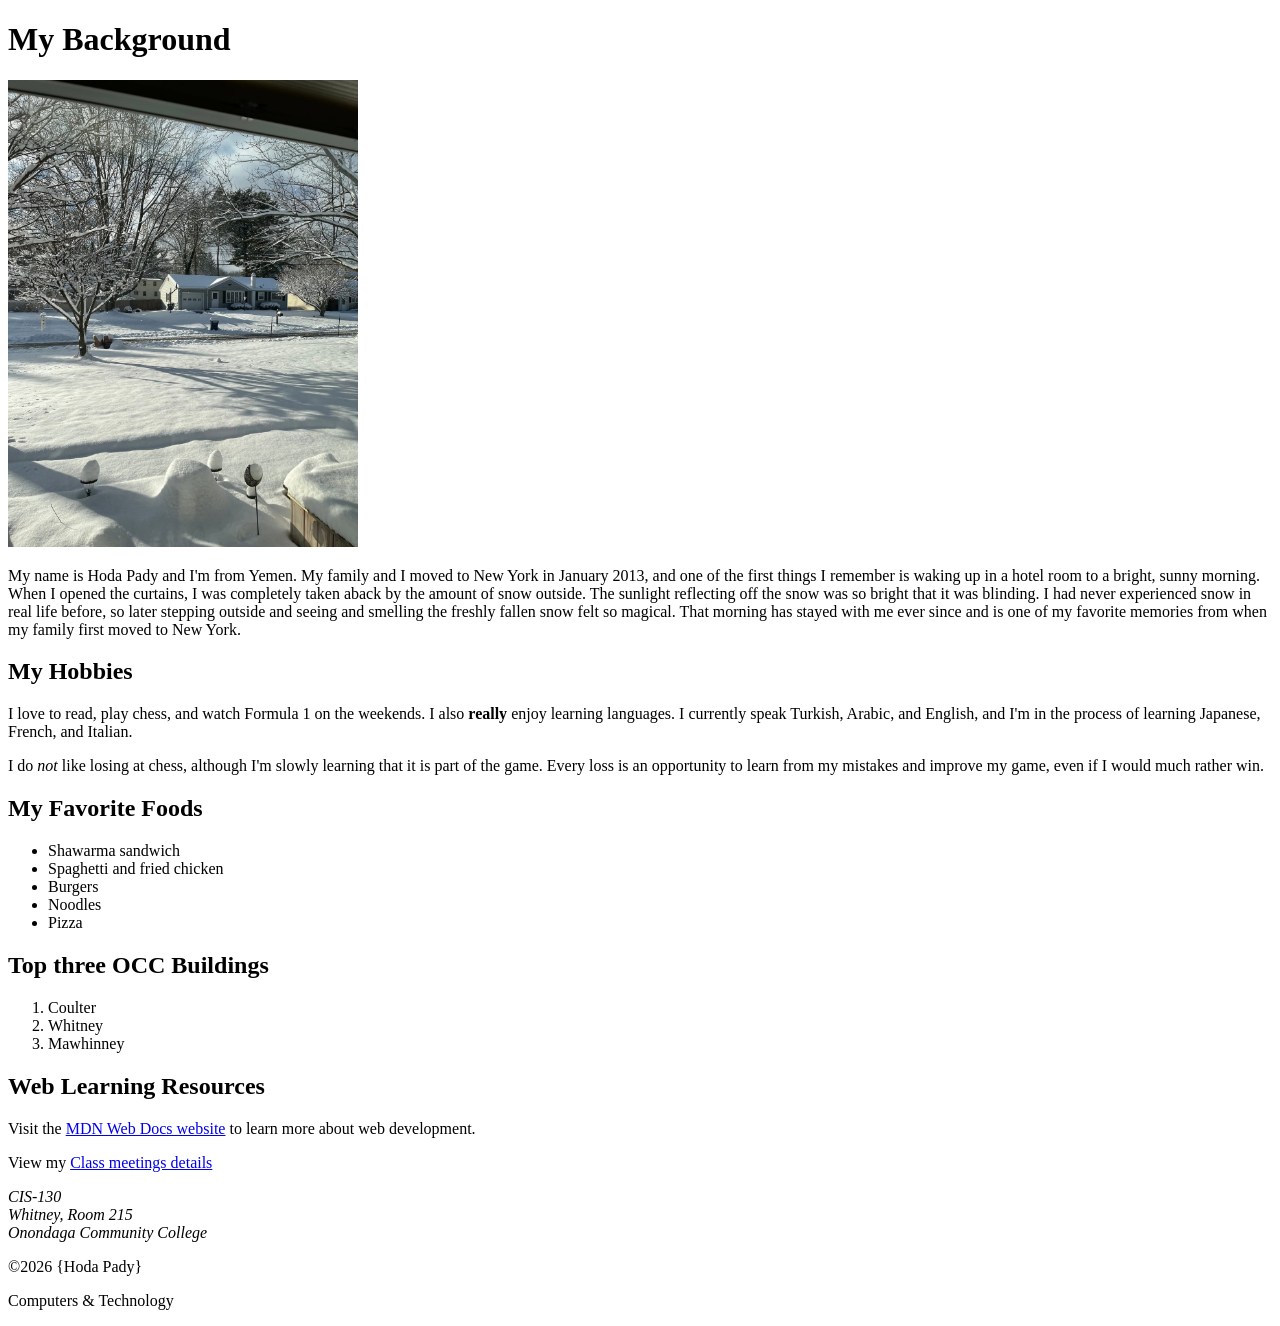
<file: Lab1/index.html>
<!DOCTYPE html>
<html lang="en">
<head>
   <meta charset="utf-8">
   <meta name="viewport" content="width=device-width, initial-scale=1.0">
   <meta name="description"
 content="The first lab for CIS-130">
   <title>lab1</title> 

</head>
<!-- CIS-130 Git Practice -->
<body>
    <header>

        <h1>My Background</h1>
        <img src="Image/sunny_winter.jpg" 
        alt="A sunny winter view in New York" width="350"> 

        <p>My name is Hoda Pady and I'm from Yemen. My family and I moved to New York in January 2013, 
            and one of the first things I remember is waking up in a hotel room to a bright, sunny morning. When I opened 
            the curtains, I was completely taken aback by the amount of snow outside. The sunlight reflecting off the snow 
            was so bright that it was blinding. I had never experienced snow in real life before, so later stepping outside 
            and seeing and smelling the freshly fallen snow felt so magical. That morning has stayed with me ever since and is one of my favorite memories from when my family first moved to New York.
 
        </p>
        

</header>
        <main>
            <section>
                <h2>My Hobbies</h2>
                <p>
                    I love to read, play chess, and watch Formula 1 on the weekends.
                    I also <strong>really</strong> enjoy learning languages. I currently speak Turkish, Arabic, 
                    and English, and I'm in the process of learning Japanese, French, and Italian.
                </p>
                <p>
                     I do <em>not</em> like losing at chess, although I'm slowly learning 
                     that it is part of the game. Every loss is an opportunity to learn from my mistakes and improve 
                     my game, even if I would much rather win.
                </p>
            </section>
            <section>
                <h2>My Favorite Foods</h2>
                <ul>
                    <li>Shawarma sandwich</li>
                    <li>Spaghetti and fried chicken</li>
                    <li>Burgers</li>
                    <li>Noodles</li>
                    <li>Pizza</li>
                </ul>
            </section>
            <section>
                <h2>Top three OCC Buildings</h2>
                <ol>
                    <li>Coulter</li>
                    <li>Whitney</li>
                    <li>Mawhinney</li>
                </ol>
            </section>
            <section>
                <h2>Web Learning Resources</h2>
                <p>
                    Visit the <a href="https://developer.mozilla.org/"> MDN Web Docs website</a>
                    to learn more about web development.
                </p>
            </section>
            <p>
                View my <a href="meetings.html">Class meetings details</a>
            </p>
           

        </main>

        <address>
            CIS-130<br>
            Whitney, Room 215 <br>
            Onondaga Community College
        </address>

        <footer>
            <p>&copy;2026 {Hoda Pady}</p>
            <p>Computers &amp; Technology</p>
        </footer>
</body>
</html>
</file>
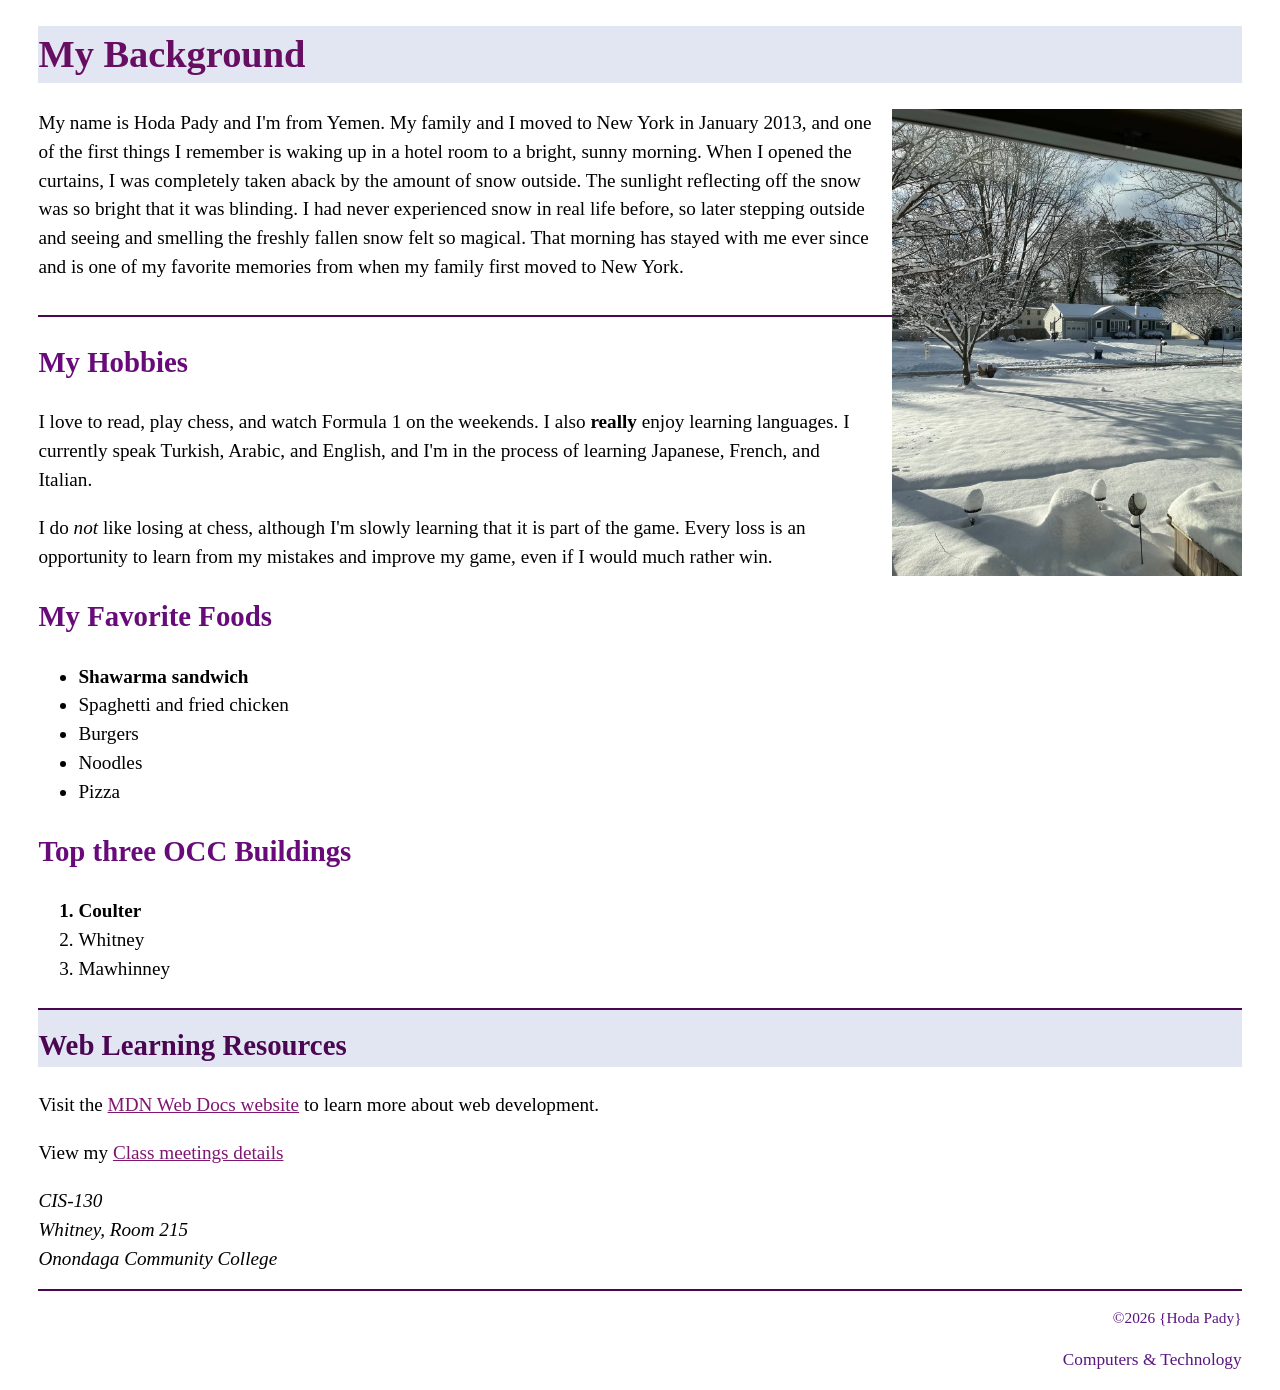
<file: Lab2/index.html>
<!DOCTYPE html>
<html lang="en">
<head>
   <meta charset="utf-8">
   <meta name="viewport" content="width=device-width, initial-scale=1.0">
   <meta name="description"
 content="The first lab for CIS-130">

   <title>Lab2</title>
  <link rel="stylesheet" href="styles/main.css">

</head>

<body>
    <header>

        <h1>My Background</h1>
        <img src="Image/sunny_winter.jpg" 
        alt="A sunny winter view in New York" width="350"> 

        <p>My name is Hoda Pady and I'm from Yemen. My family and I moved to New York in January 2013, 
            and one of the first things I remember is waking up in a hotel room to a bright, sunny morning. When I opened 
            the curtains, I was completely taken aback by the amount of snow outside. The sunlight reflecting off the snow 
            was so bright that it was blinding. I had never experienced snow in real life before, so later stepping outside 
            and seeing and smelling the freshly fallen snow felt so magical. That morning has stayed with me ever since and 
            is one of my favorite memories from when my family first moved to New York.
 
        </p>
        

</header>
        <main>
            <section>
                <h2>My Hobbies</h2>
                <p>
                    I love to read, play chess, and watch Formula 1 on the weekends.
                    I also <strong>really</strong> enjoy learning languages. I currently speak Turkish, Arabic, 
                    and English, and I'm in the process of learning Japanese, French, and Italian.
                </p>
                <p>
                     I do <em>not</em> like losing at chess, although I'm slowly learning 
                     that it is part of the game. Every loss is an opportunity to learn from my mistakes and improve 
                     my game, even if I would much rather win.
                </p>
            </section>
            <section>
                <h2>My Favorite Foods</h2>
                <ul>
                    <li>Shawarma sandwich</li>
                    <li>Spaghetti and fried chicken</li>
                    <li>Burgers</li>
                    <li>Noodles</li>
                    <li>Pizza</li>
                </ul>
            </section>
            <section>
                <h2>Top three OCC Buildings</h2>
                <ol>
                    <li>Coulter</li>
                    <li>Whitney</li>
                    <li>Mawhinney</li>
                </ol>
            </section>
            <section>
                <h2 class="important">Web Learning Resources</h2>
                <p>
                    Visit the <a href="https://developer.mozilla.org/"> MDN Web Docs website</a>
                    to learn more about web development.
                </p>
            </section>
            <p>
                View my <a href="meetings.html">Class meetings details</a>
            </p>
           

        </main>

        <address>
            CIS-130<br>
            Whitney, Room 215 <br>
            Onondaga Community College
        </address>

        <footer>
            <p id="copyright">&copy;2026 {Hoda Pady}</p>
            <p>Computers &amp; Technology</p>
        </footer>
</body>
</html>
</file>
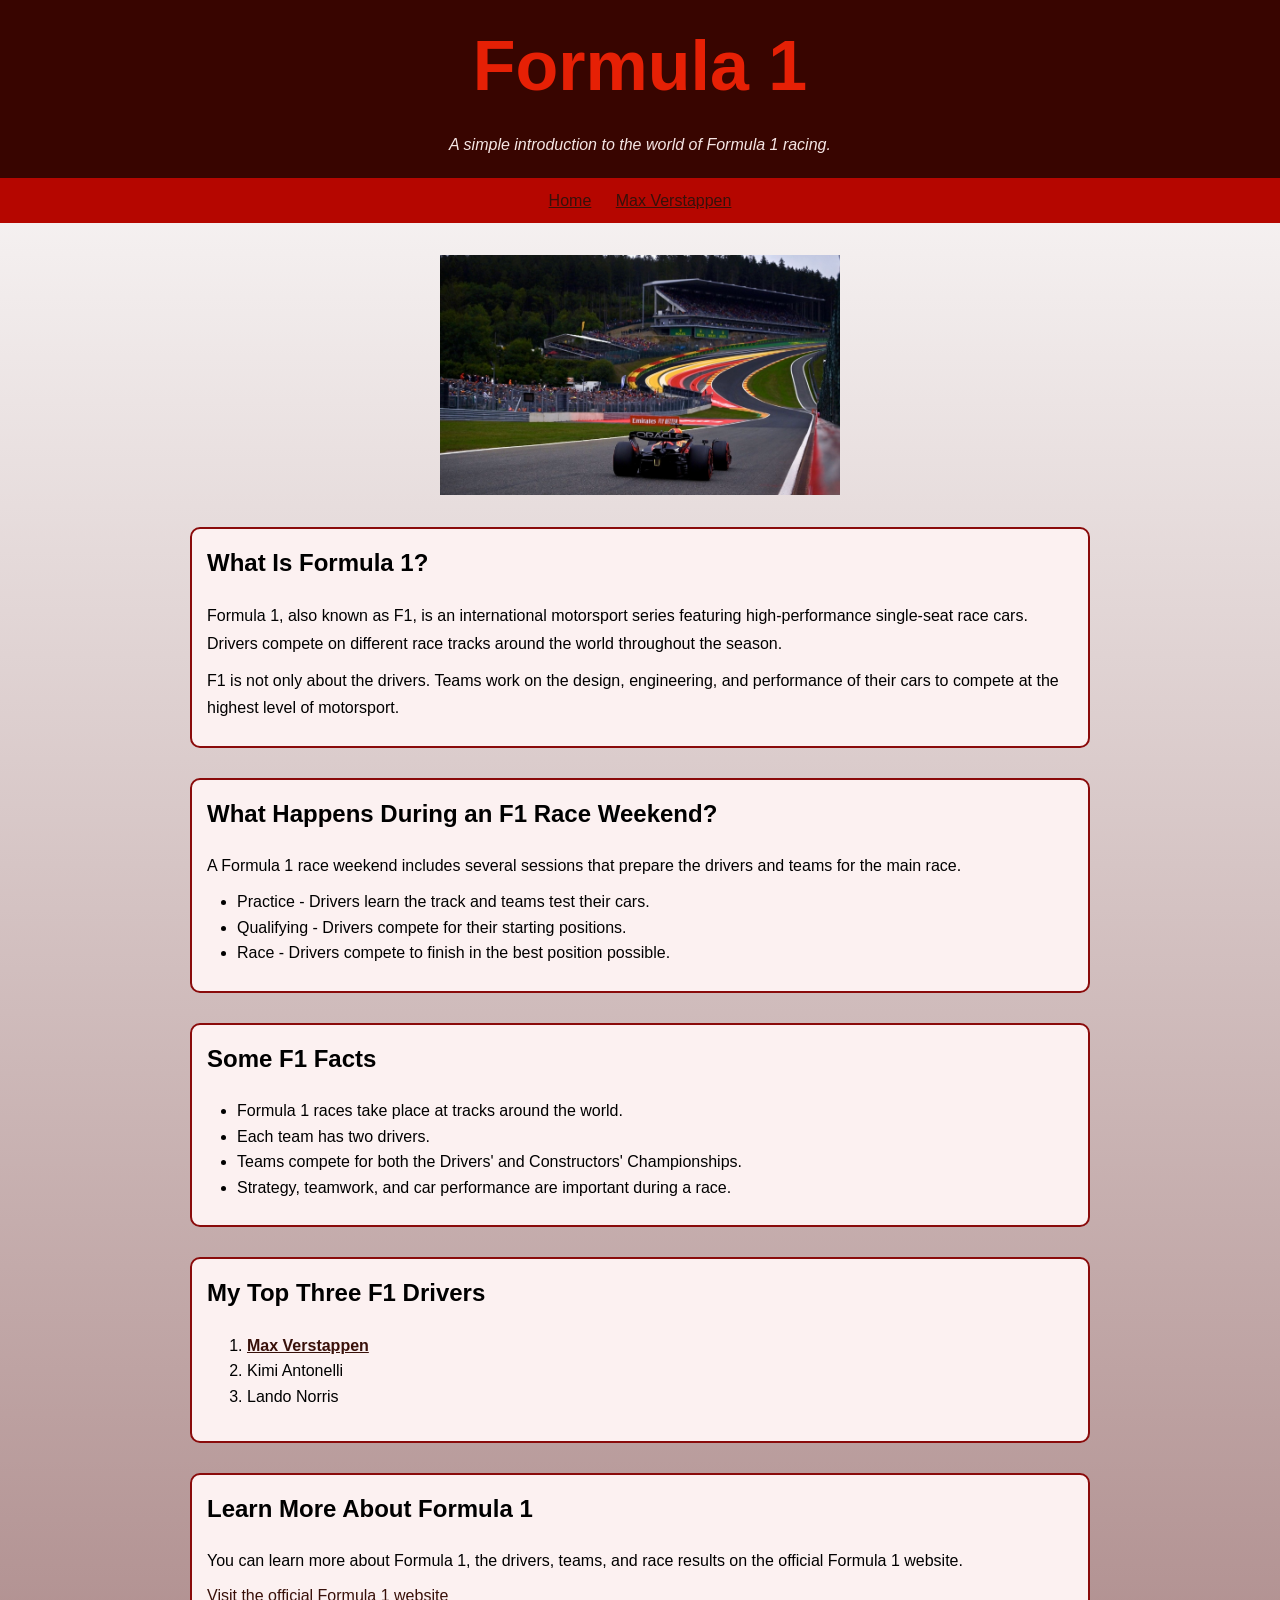
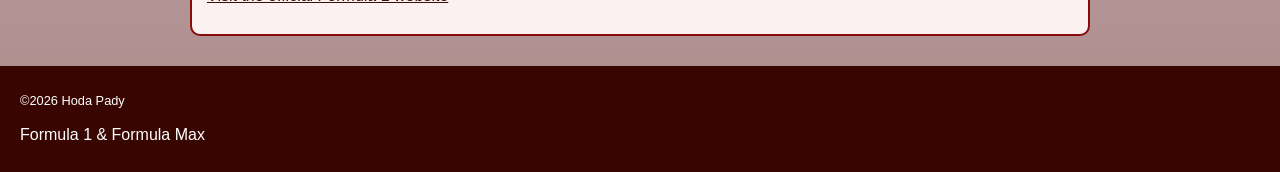
<file: Lab3/index.html>
<!DOCTYPE html>
<html lang="en">
<head>
    <meta charset="UTF-8">
    <meta name="viewport" content="width=device-width, initial-scale=1.0">
    <title>Formula 1</title>
    <link rel="stylesheet" href="styles/main.css">
</head>

<body>

    <header>
        
        <h1>Formula 1</h1>
        <p>A simple introduction to the world of Formula 1 racing.</p>
        
    </header>

    <nav>
        <a href="index.html">Home</a>
        <a href="details.html">Max Verstappen</a>
    </nav>

    <main>
        <img src="images/F1_02.JPG" 
            alt="A shot of Max Verstappen's car during the Silverstone F1 race." >
        
            <section id="introduction">
            <h2>What Is Formula 1?</h2>

            <p>
                Formula 1, also known as F1, is an international motorsport
                series featuring high-performance single-seat race cars.
                Drivers compete on different race tracks around the world
                throughout the season.
            </p>

            <p>
                F1 is not only about the drivers. Teams work on the design,
                engineering, and performance of their cars to compete at
                the highest level of motorsport.
            </p>
        </section>

        <section>
            <h2>What Happens During an F1 Race Weekend?</h2>

            <p>
                A Formula 1 race weekend includes several sessions that
                prepare the drivers and teams for the main race.
            </p>

            <ul>
                <li>Practice - Drivers learn the track and teams test their cars.</li>
                <li>Qualifying - Drivers compete for their starting positions.</li>
                <li>Race - Drivers compete to finish in the best position possible.</li>
            </ul>
        </section>

        <section>
            <h2>Some F1 Facts</h2>

            <ul>
                <li>Formula 1 races take place at tracks around the world.</li>
                <li>Each team has two drivers.</li>
                <li>Teams compete for both the Drivers' and Constructors' Championships.</li>
                <li>Strategy, teamwork, and car performance are important during a race.</li>
            </ul>
        </section>

        <section>
            <h2>My Top Three F1 Drivers</h2>

            <ol>
                <li><strong><a href="details.html">Max Verstappen</a></strong></li>
                <li>Kimi Antonelli</li>
                <li>Lando Norris</li>
            </ol>
    
        </section>

        <section>
            <h2>Learn More About Formula 1</h2>

            <p>
                You can learn more about Formula 1, the drivers, teams,
                and race results on the official Formula 1 website.
            </p>

            <p>
                <a href="https://www.formula1.com/" target="_blank">
                    Visit the official Formula 1 website
                </a>
            </p>
        </section>
    </main>

    <footer>
        <p id="copyright">&copy;2026 Hoda Pady</p>
        <p>Formula 1 &amp; Formula Max</p>
    </footer>

</body>
</html>
</file>
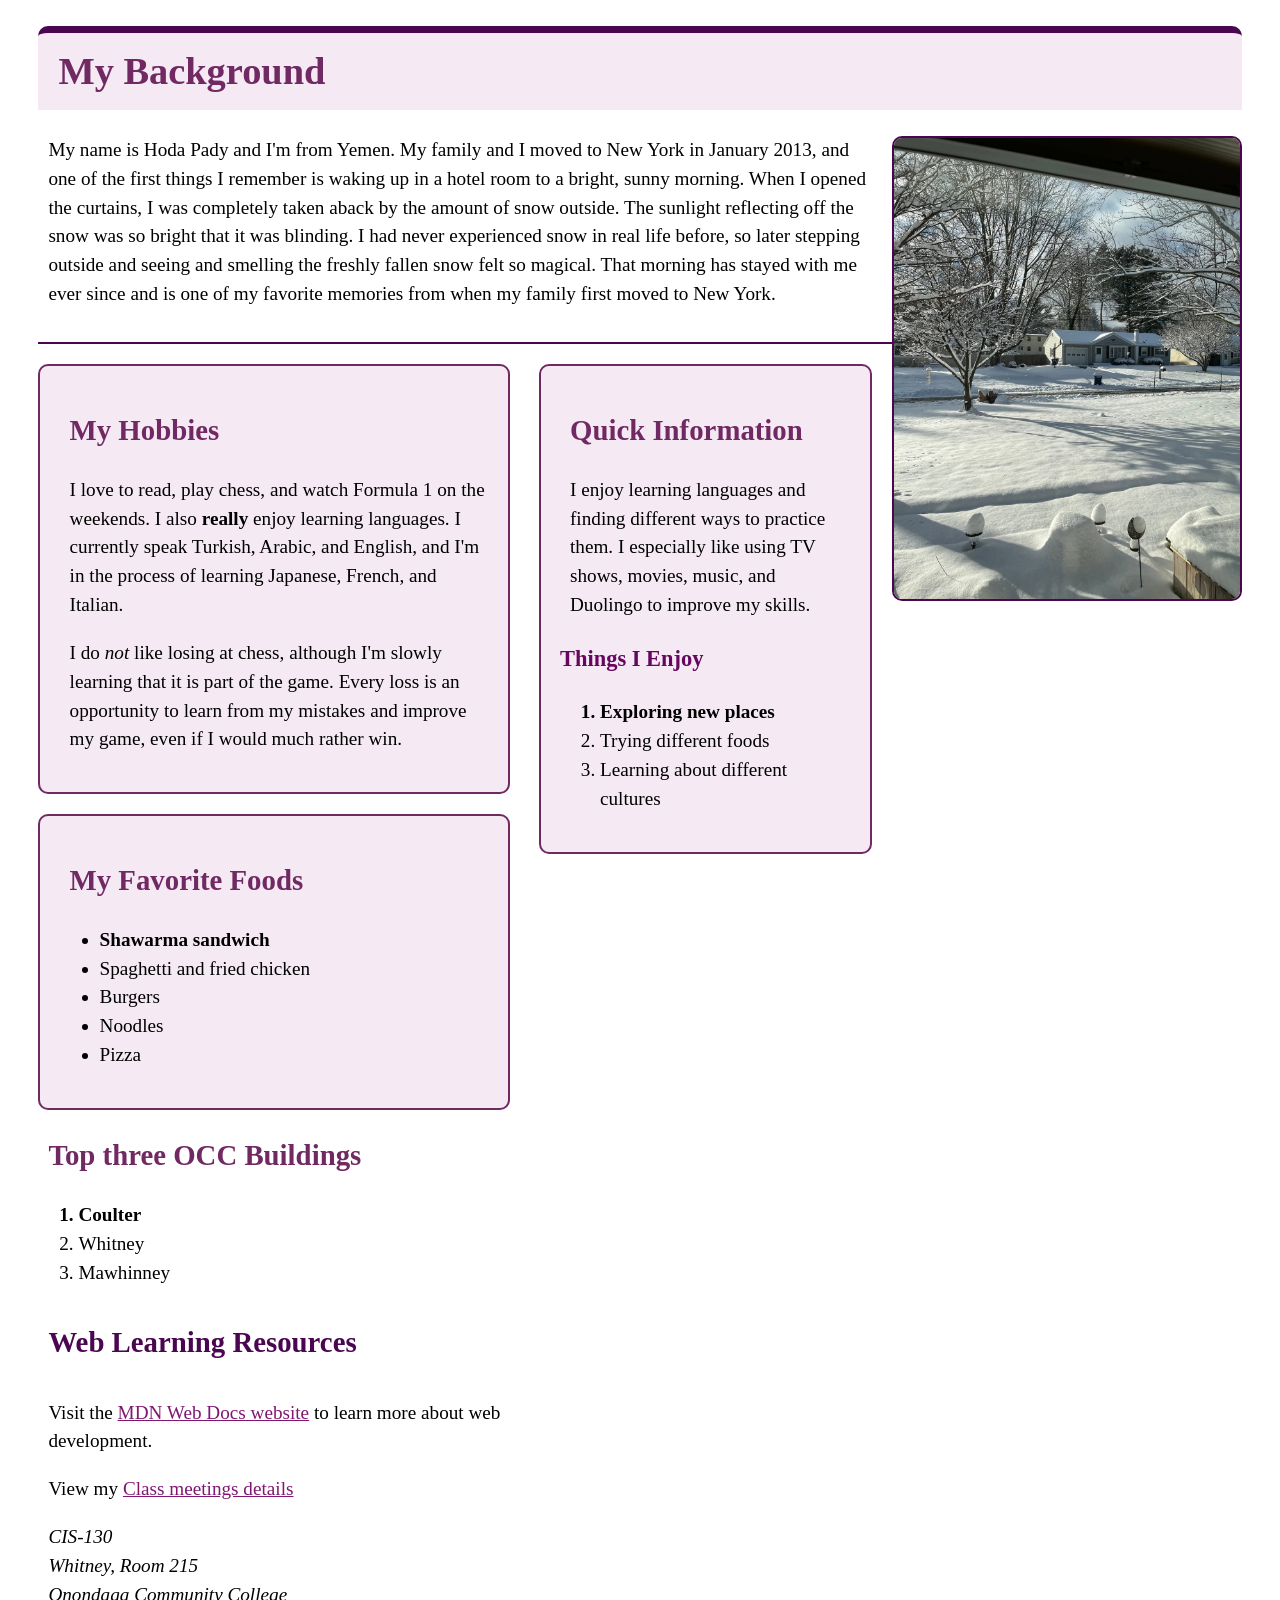
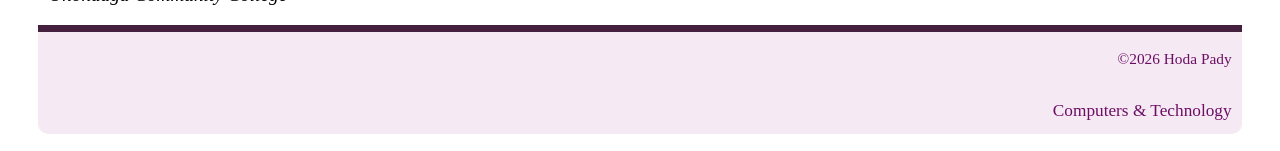
<file: Lab4/index.html>
<!DOCTYPE html>
<html lang="en">
<head>
   <meta charset="utf-8">
   <meta name="viewport" content="width=device-width, initial-scale=1.0">
   <meta name="description"
 content="The fourth lab for CIS-130">

   <title>Lab4</title>
  <link rel="stylesheet" href="styles/main.css">

</head>

<body>
    <header>

        <h1>My Background</h1>
        <img src="Image/sunny_winter.jpg" 
        alt="A sunny winter view in New York" width="350"> 

        <p>My name is Hoda Pady and I'm from Yemen. My family and I moved to New York in January 2013, 
            and one of the first things I remember is waking up in a hotel room to a bright, sunny morning. When I opened 
            the curtains, I was completely taken aback by the amount of snow outside. The sunlight reflecting off the snow 
            was so bright that it was blinding. I had never experienced snow in real life before, so later stepping outside 
            and seeing and smelling the freshly fallen snow felt so magical. That morning has stayed with me ever since and 
            is one of my favorite memories from when my family first moved to New York.
 
        </p>
        

</header>
        <main class="page-layout">
            <div class="main-content">
           
            <section class="content-box">
                <h2>My Hobbies</h2>
                <p>
                    I love to read, play chess, and watch Formula 1 on the weekends.
                    I also <strong>really</strong> enjoy learning languages. I currently speak Turkish, Arabic, 
                    and English, and I'm in the process of learning Japanese, French, and Italian.
                </p>
                <p>
                     I do <em>not</em> like losing at chess, although I'm slowly learning 
                     that it is part of the game. Every loss is an opportunity to learn from my mistakes and improve 
                     my game, even if I would much rather win.
                </p>
            </section>
            <section class="content-box">
                <h2>My Favorite Foods</h2>
                <ul>
                    <li>Shawarma sandwich</li>
                    <li>Spaghetti and fried chicken</li>
                    <li>Burgers</li>
                    <li>Noodles</li>
                    <li>Pizza</li>
                </ul>
            </section>
            <section>
                <h2>Top three OCC Buildings</h2>
                <ol>
                    <li>Coulter</li>
                    <li>Whitney</li>
                    <li>Mawhinney</li>
                </ol>
            </section>
            <section>
                <h2 class="important">Web Learning Resources</h2>
                <p>
                    Visit the <a href="https://developer.mozilla.org/"> MDN Web Docs website</a>
                    to learn more about web development.
                </p>
            </section>
            <p>
                View my <a href="meetings.html">Class meetings details</a>
            </p>

           </div>

           <aside class="sidebar">
            
            <h2>Quick Information</h2>
            <p>I enjoy learning languages and finding different ways to practice them.
                I especially like using TV shows, movies, music, and Duolingo to improve my skills.
            </p>

            <h3>Things I Enjoy</h3>
            <ol>
                <li>Exploring new places</li>
                <li>Trying different foods</li>
                <li>Learning about different cultures</li>
            </ol>

           </aside>

        </main>

        <address>
            CIS-130<br>
            Whitney, Room 215 <br>
            Onondaga Community College
        </address>

        <footer>
            <p id="copyright">&copy;2026 Hoda Pady </p>
            <p>Computers &amp; Technology</p>
        </footer>
</body>
</html>
</file>
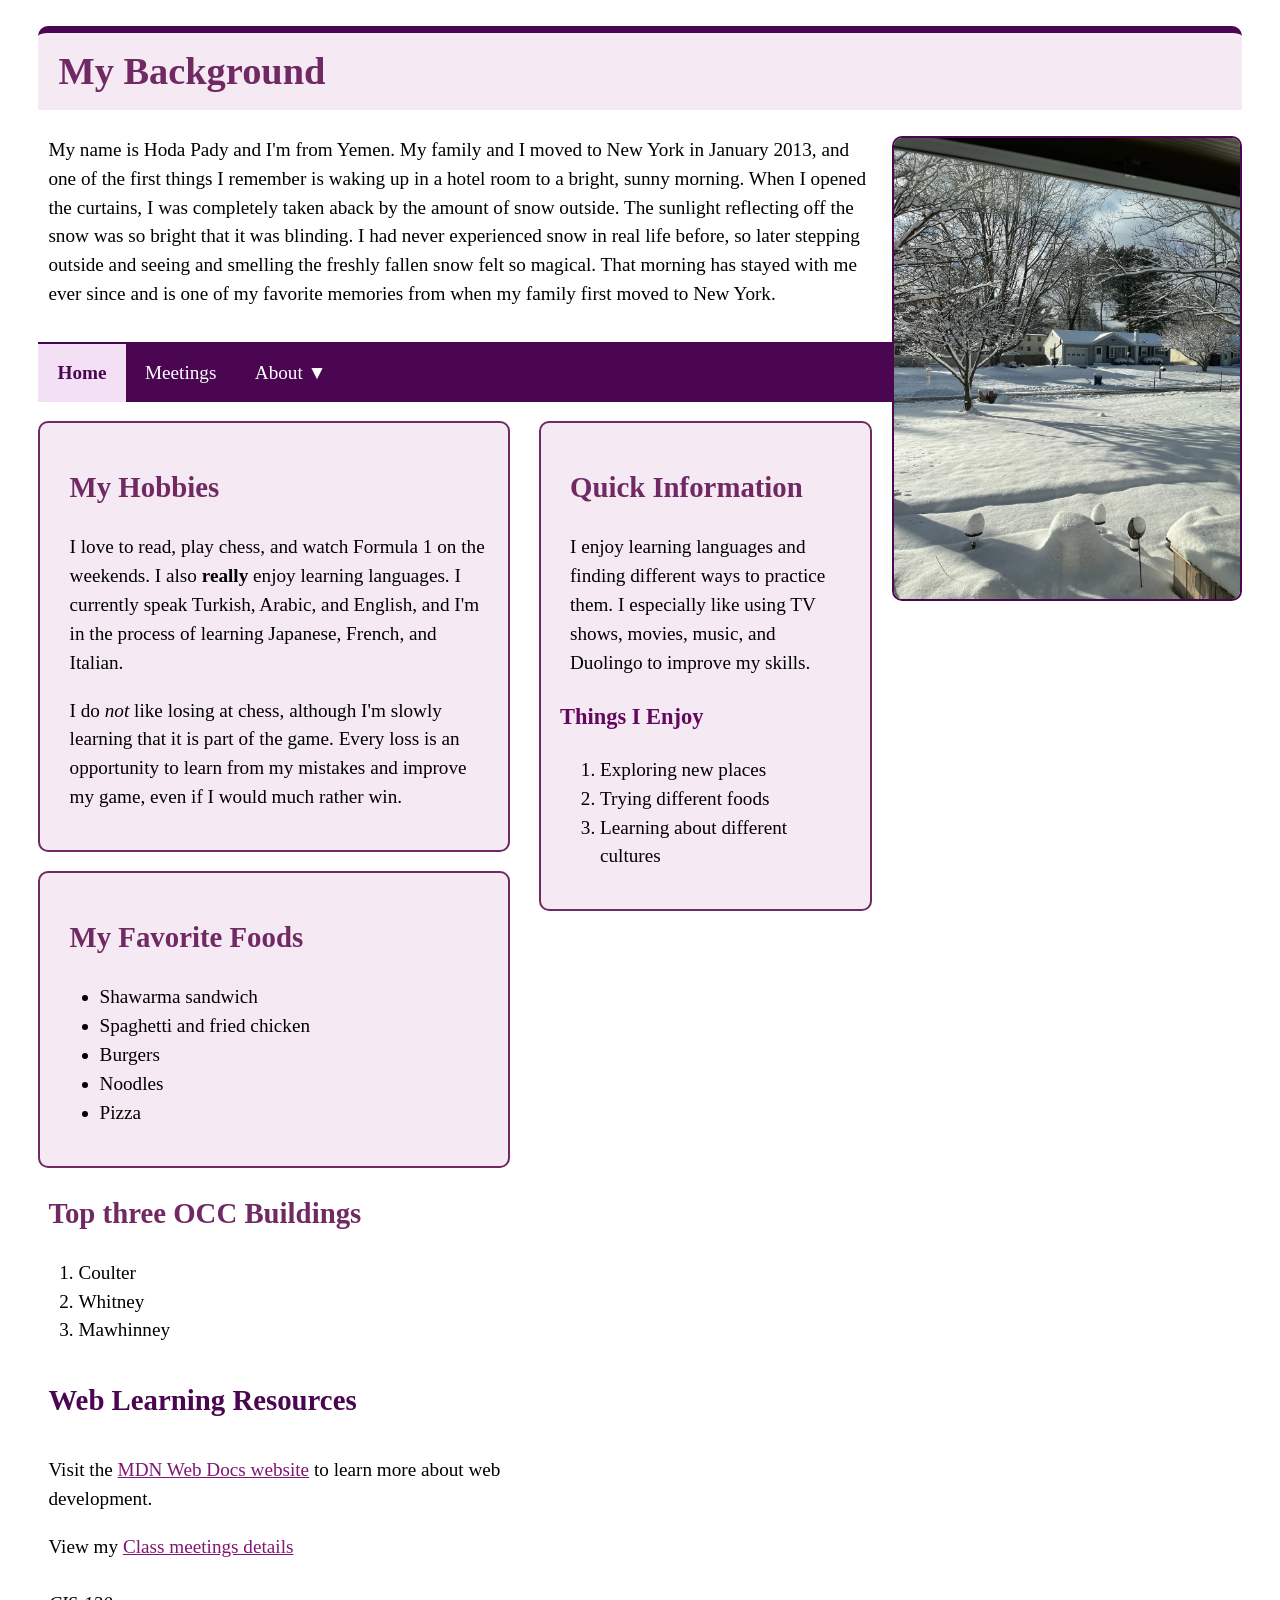
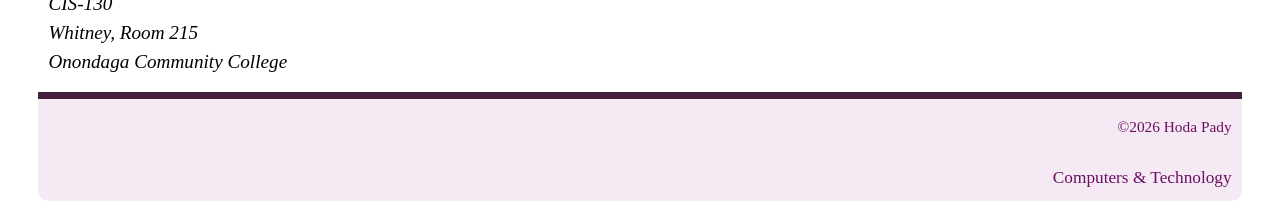
<file: Lab6/index.html>
<!DOCTYPE html>
<html lang="en">
<head>
   <meta charset="utf-8">
   <meta name="viewport" content="width=device-width, initial-scale=1.0">
   <meta name="description"
 content="The sixth lab for CIS-130">

   <title>Lab6</title>
  <link rel="stylesheet" href="styles/main.css">

</head>

<body>
    <header>
        <h1>My Background</h1>
        <img src="Image/sunny_winter.jpg" 
        alt="A sunny winter view in New York" width="350"> 

        <p>My name is Hoda Pady and I'm from Yemen. My family and I moved to New York in January 2013, 
            and one of the first things I remember is waking up in a hotel room to a bright, sunny morning. When I opened 
            the curtains, I was completely taken aback by the amount of snow outside. The sunlight reflecting off the snow 
            was so bright that it was blinding. I had never experienced snow in real life before, so later stepping outside 
            and seeing and smelling the freshly fallen snow felt so magical. That morning has stayed with me ever since and 
            is one of my favorite memories from when my family first moved to New York.
        </p>
    </header>

    <nav class="navbar" aria-label="Main navigation">
        <ul class="menu">
            <li><a href="index.html" aria-current="page" class="current">Home</a></li>
            <li><a href="meetings.html">Meetings</a></li>
            <li class="has-submenu">
                <a href="interests.html">About &#9660;</a>
                <ul class="submenu">
                    <li><a href="interests.html">Interests</a></li>
                    <li><a href="languages.html">Languages</a></li>
                </ul>
            </li>
        </ul>
    
    </nav>
        
    <main class="page-layout">
        <div class="main-content">
           <section class="content-box">
                <h2>My Hobbies</h2>
                <p>
                    I love to read, play chess, and watch Formula 1 on the weekends.
                    I also <strong>really</strong> enjoy learning languages. I currently speak Turkish, Arabic, 
                    and English, and I'm in the process of learning Japanese, French, and Italian.
                </p>
                <p>
                     I do <em>not</em> like losing at chess, although I'm slowly learning 
                     that it is part of the game. Every loss is an opportunity to learn from my mistakes and improve 
                     my game, even if I would much rather win.
                </p>
            </section>
            <section class="content-box">
                <h2>My Favorite Foods</h2>
                <ul>
                    <li>Shawarma sandwich</li>
                    <li>Spaghetti and fried chicken</li>
                    <li>Burgers</li>
                    <li>Noodles</li>
                    <li>Pizza</li>
                </ul>
            </section>
            <section>
                <h2>Top three OCC Buildings</h2>
                <ol>
                    <li>Coulter</li>
                    <li>Whitney</li>
                    <li>Mawhinney</li>
                </ol>
            </section>
            <section>
                <h2 class="important">Web Learning Resources</h2>
                <p>
                    Visit the <a href="https://developer.mozilla.org/"> MDN Web Docs website</a>
                    to learn more about web development.
                </p>
            </section>
            <p>
                View my <a href="meetings.html">Class meetings details</a>
            </p>

        </div>

           <aside class="sidebar">
            
            <h2>Quick Information</h2>
            <p>I enjoy learning languages and finding different ways to practice them.
                I especially like using TV shows, movies, music, and Duolingo to improve my skills.
            </p>

            <h3>Things I Enjoy</h3>
            <ol>
                <li>Exploring new places</li>
                <li>Trying different foods</li>
                <li>Learning about different cultures</li>
            </ol>

           </aside>

    </main>

        <address>
            CIS-130<br>
            Whitney, Room 215 <br>
            Onondaga Community College
        </address>

        <footer>
            <p id="copyright">&copy;2026 Hoda Pady</p>
            <p>Computers &amp; Technology</p>
        </footer>
</body>
</html>
</file>
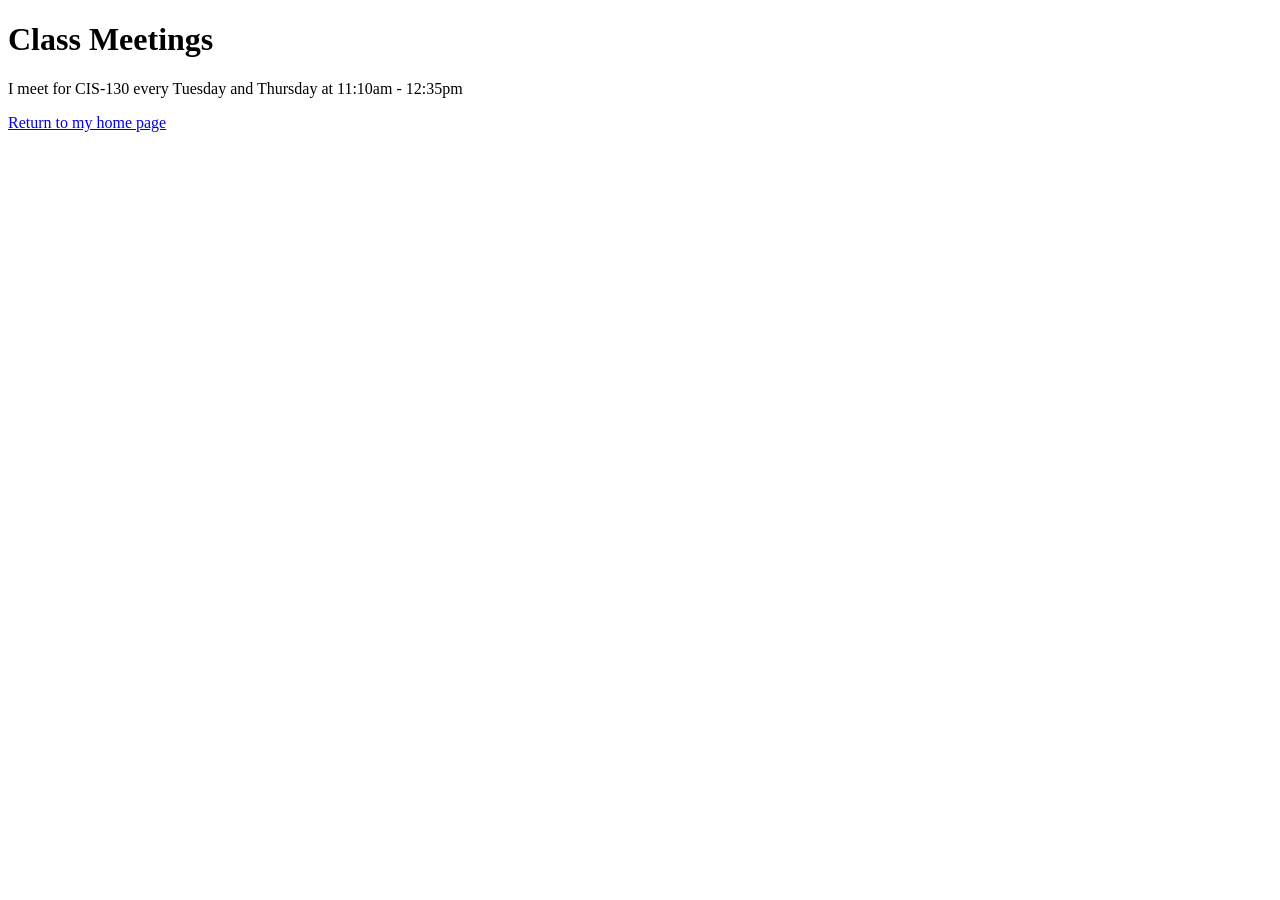
<file: Lab1/meetings.html>
<!DOCTYPE html>
<html lang="en">
<head>
 <meta charset="utf-8">
 <meta name="viewport" content="width=device-width, initial-scale=1.0">
 <title>Class Meetings</title>
</head>
<body>
 <h1>Class Meetings</h1>
 <p>
 I meet for CIS-130 every Tuesday and Thursday at 11:10am - 12:35pm
 </p>
 <p>
    <a href="index.html">Return to my home page</a>
 </p>
</body>
</html>
</file>
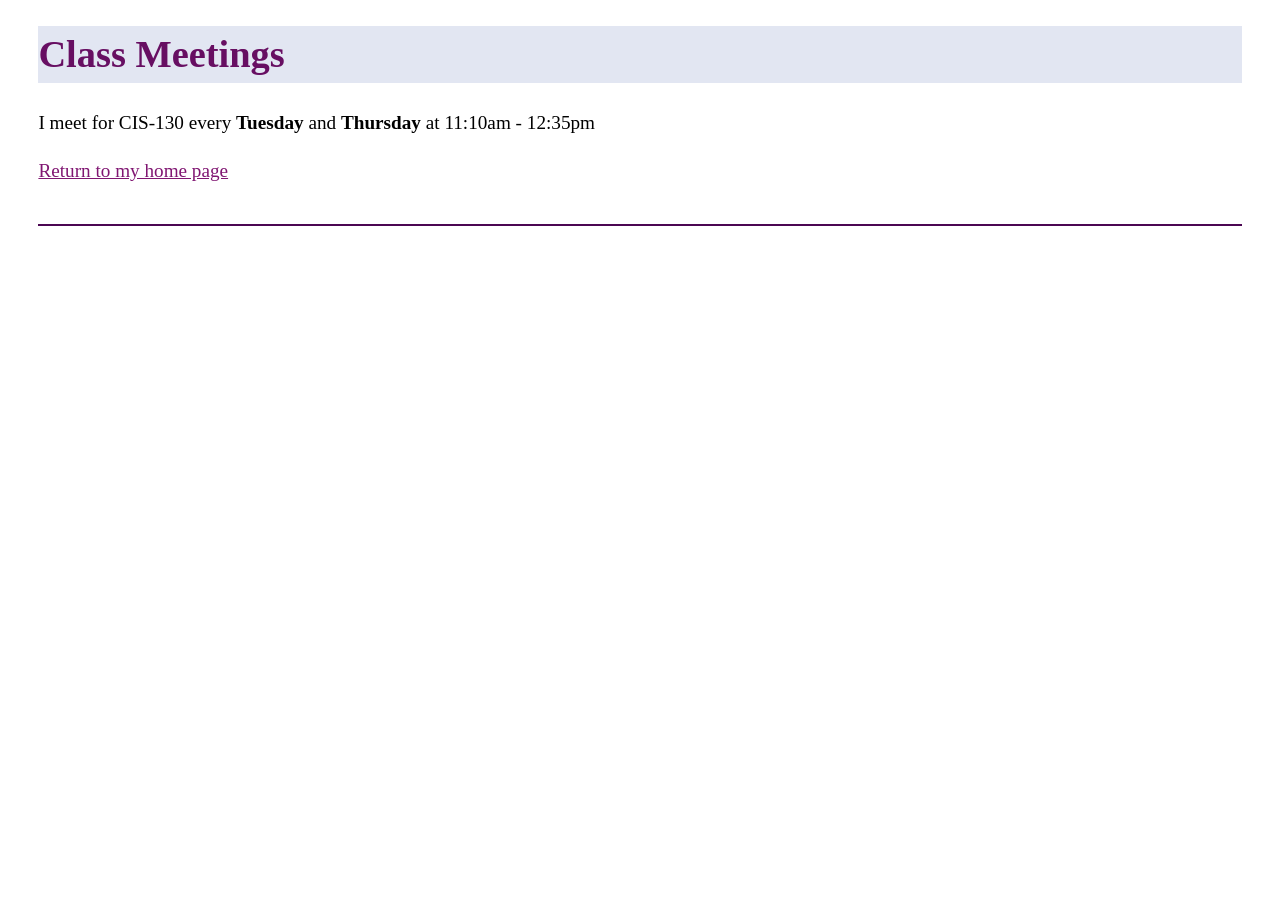
<file: Lab2/meetings.html>
<!DOCTYPE html>
<html lang="en">
<head>
 <meta charset="utf-8">
 <meta name="viewport" content="width=device-width, initial-scale=1.0">
 
 <title>Class Meetings</title>
 <link rel="stylesheet" href="styles/main.css">
</head>

<body>
 <h1>Class Meetings</h1>
 <p>
 I meet for CIS-130 every <strong>Tuesday</strong> and <strong>Thursday</strong>  at 11:10am - 12:35pm
 </p>
 <p class="also">
    <a href="index.html">Return to my home page</a>
 </p>
</body>

</html>
</file>
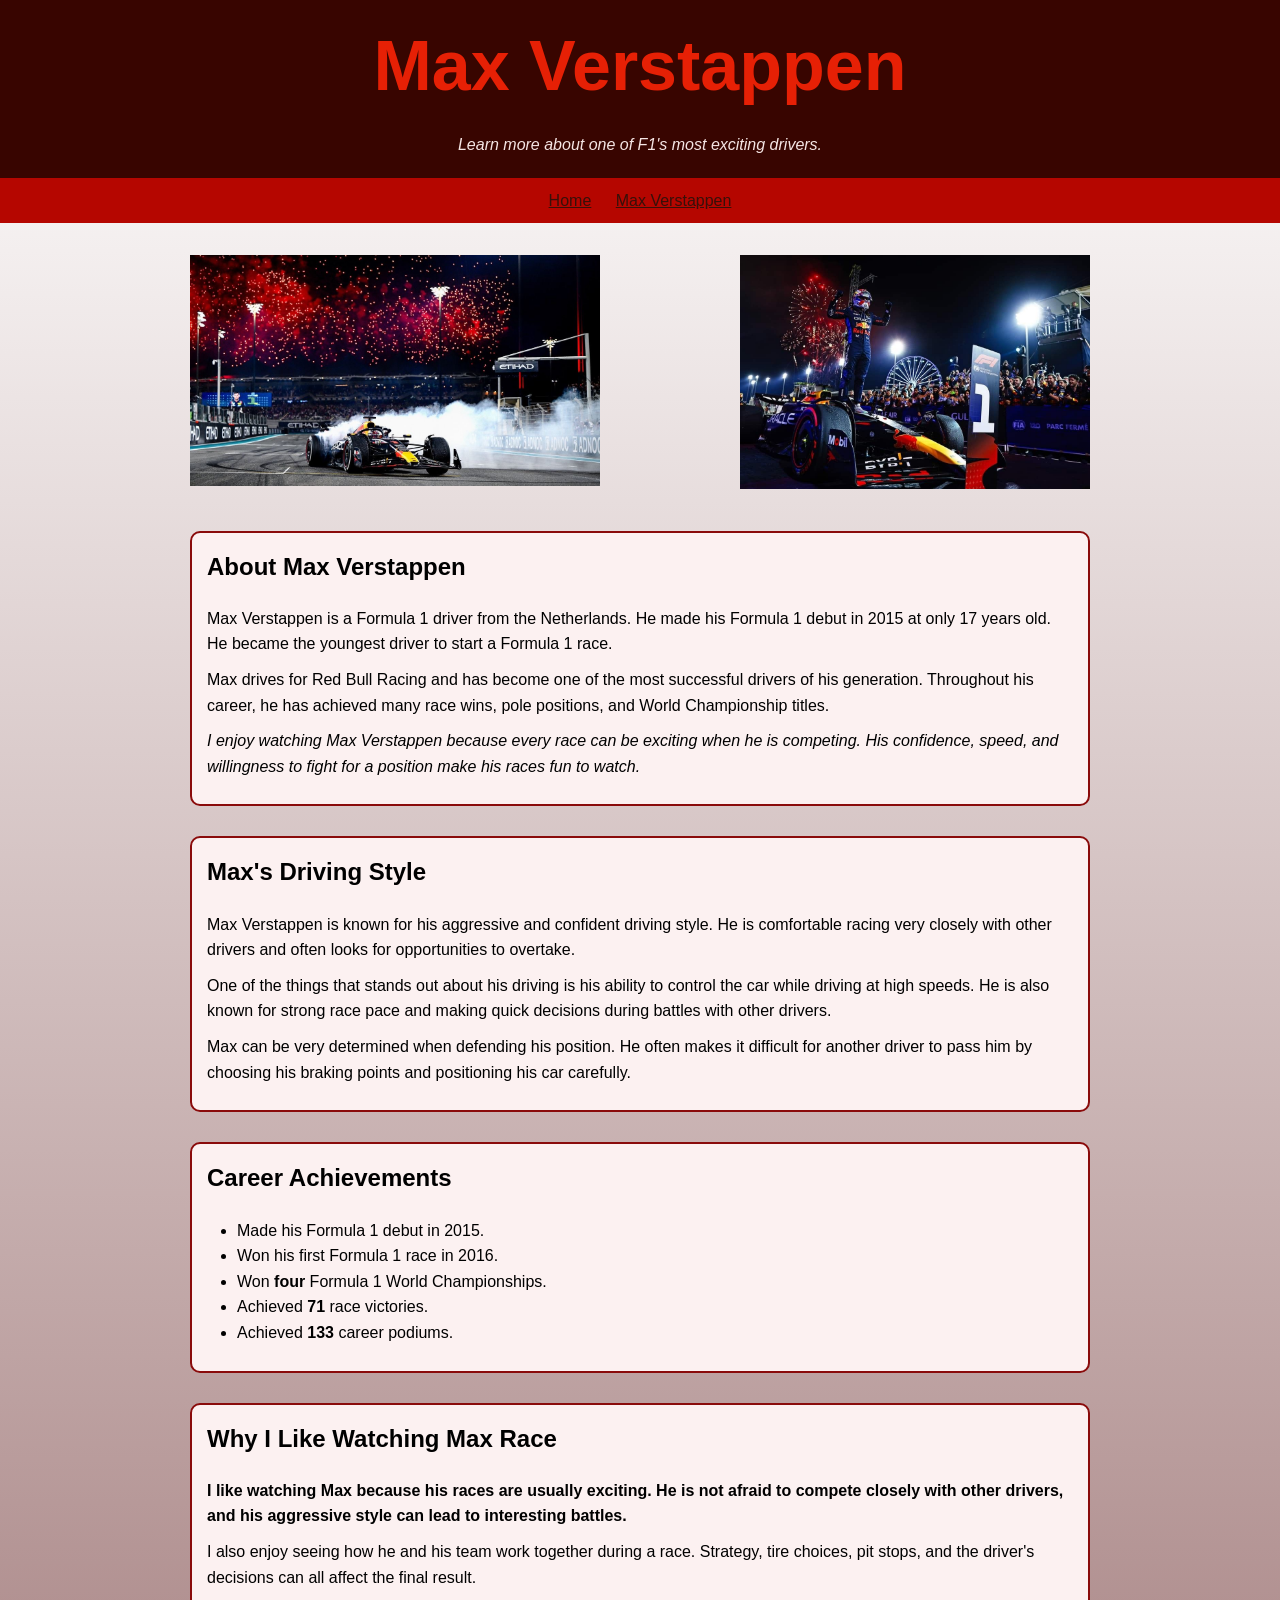
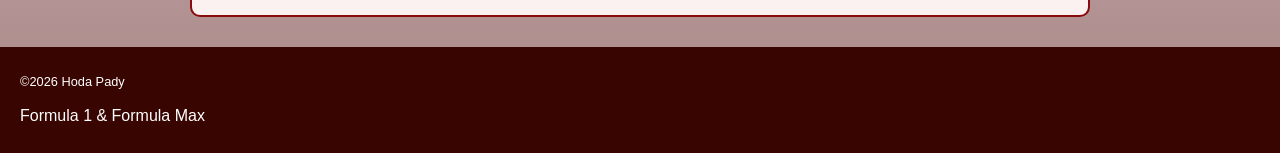
<file: Lab3/details.html>
<!DOCTYPE html>
<html lang="en">
<head>
    <meta charset="UTF-8">
    <meta name="viewport" content="width=device-width, initial-scale=1.0">
    <title>Max Verstappen</title>
    <link rel="stylesheet" href="styles/main.css">
</head>

<body>

    <header>
        <h1>Max Verstappen</h1>
        <p>Learn more about one of F1's most exciting drivers.</p>
    </header>

    <nav>
        <a href="index.html">Home</a>
        <a href="details.html">Max Verstappen</a>
    </nav>

   
    <main>
        <img src="images/MV_08.JPG" 
            alt="Max Verstappen celebrating his win in a Formula 1 night race."  
            class="image">
        <img src="images/MV_04.JPG" 
            alt="Max Verstappen celebrating his win in a Formula 1 night race during his victory lap."  
            class="image-left"> 
        
            <section>
        
            <h2>About Max Verstappen</h2>
            
            
            <p>
                Max Verstappen is a Formula 1 driver from the Netherlands.
                He made his Formula 1 debut in 2015 at only 17 years old.
                He became the youngest driver to start a Formula 1 race.
            </p>
            

            <p>
                Max drives for Red Bull Racing and has become one of the
                most successful drivers of his generation. Throughout his
                career, he has achieved many race wins, pole positions,
                and World Championship titles.
            </p>

            <p>
                <em>I enjoy watching Max Verstappen because every race can be
                exciting when he is competing. His confidence, speed, and
                willingness to fight for a position make his races fun to watch.</em>
            </p>
        </section>

        <section>
            <h2>Max's Driving Style</h2>

            <p>
                Max Verstappen is known for his aggressive and confident
                driving style. He is comfortable racing very closely with
                other drivers and often looks for opportunities to overtake.
            </p>

            <p>
                One of the things that stands out about his driving is his
                ability to control the car while driving at high speeds.
                He is also known for strong race pace and making quick
                decisions during battles with other drivers.
            </p>

            <p>
                Max can be very determined when defending his position.
                He often makes it difficult for another driver to pass him
                by choosing his braking points and positioning his car carefully.
            </p>
        </section>

        <section>
            <h2>Career Achievements</h2>

            <ul>
                <li>Made his Formula 1 debut in 2015.</li>
                <li>Won his first Formula 1 race in 2016.</li>
                <li>Won <strong>four</strong> Formula 1 World Championships.</li>
                <li>Achieved <strong>71</strong> race victories.</li>
                <li>Achieved <strong>133</strong> career podiums.</li>
            </ul>
        </section>

        <section>
            <h2>Why I Like Watching Max Race</h2>

            <p class="highlight">
                I like watching Max because his races are usually exciting.
                He is not afraid to compete closely with other drivers,
                and his aggressive style can lead to interesting battles.
            </p>

            <p>
                I also enjoy seeing how he and his team work together during
                a race. Strategy, tire choices, pit stops, and the driver's
                decisions can all affect the final result.
            </p>
        </section>

    </main>

    <footer>
        <p id="copyright">&copy;2026 Hoda Pady</p>
        <p>Formula 1 &amp; Formula Max</p>
    </footer>

</body>
</html>
</file>
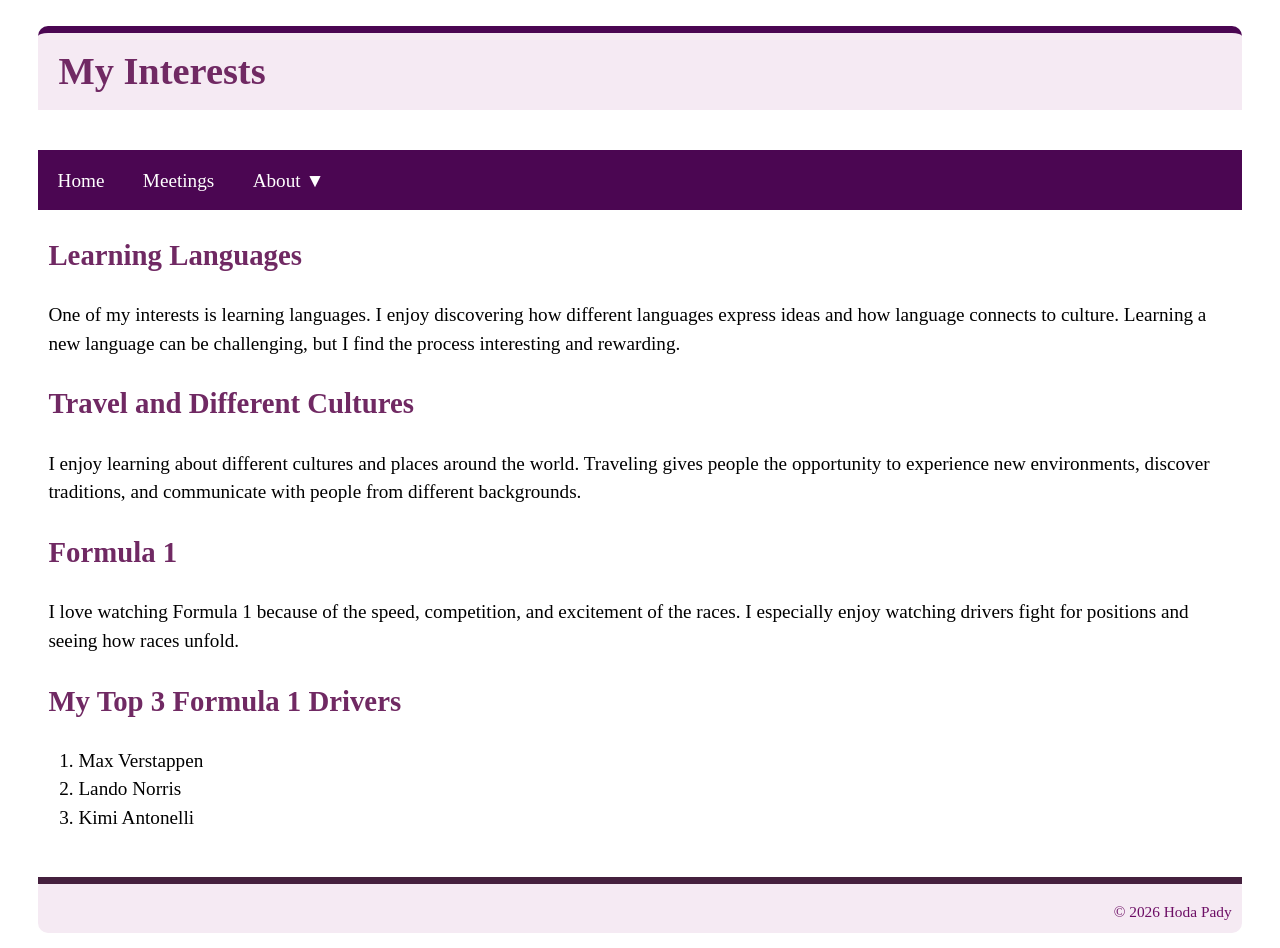
<file: Lab6/interests.html>
<!DOCTYPE html>
<html lang="en">
    <head>
        <meta charset="utf-8">
        <meta name="viewport" content="width=device-width, initial-scale=1.0">
        <meta name="description"
        content="The sixth lab for CIS-130">
        
        <title>Lab6</title>
        <link rel="stylesheet" href="styles/main.css">
    </head>
    
    <body>
    <header>
        <h1>My Interests</h1>
    </header>

    <nav class="navbar" aria-label="Main navigation">
        <ul class="menu">
            <li><a href="index.html">Home</a></li>
            <li><a href="meetings.html">Meetings</a></li>
            <li class="has-submenu">
                <a href="interests.html">About &#9660;</a>
                <ul class="submenu">
                    <li><a href="interests.html" aria-current="page" class="current">Interests</a></li>
                    <li><a href="languages.html">Languages</a></li>
                </ul>
            </li>
        </ul>
    </nav>
    
    <main>
        <h2>Learning Languages</h2>
        <p>
            One of my interests is learning languages. I enjoy discovering
            how different languages express ideas and how language connects
            to culture. Learning a new language can be challenging, but I
            find the process interesting and rewarding.
        </p>

        <h2>Travel and Different Cultures</h2>
        <p>
            I enjoy learning about different cultures and places around
            the world. Traveling gives people the opportunity to experience
            new environments, discover traditions, and communicate with
            people from different backgrounds.
        </p>

        <h2>Formula 1</h2>
        <p>
            I love watching Formula 1 because of the speed, competition,
            and excitement of the races. I especially enjoy watching
            drivers fight for positions and seeing how races unfold.
        </p>
        <h2>My Top 3 Formula 1 Drivers</h2>
        <ol>
            <li>Max Verstappen</li>
            <li>Lando Norris</li>
            <li>Kimi Antonelli</li>
        </ol>
    </main>

    <footer>
        <p id="copyright">&copy; 2026 Hoda Pady</p>
    </footer>
    </body>
</html>
</file>
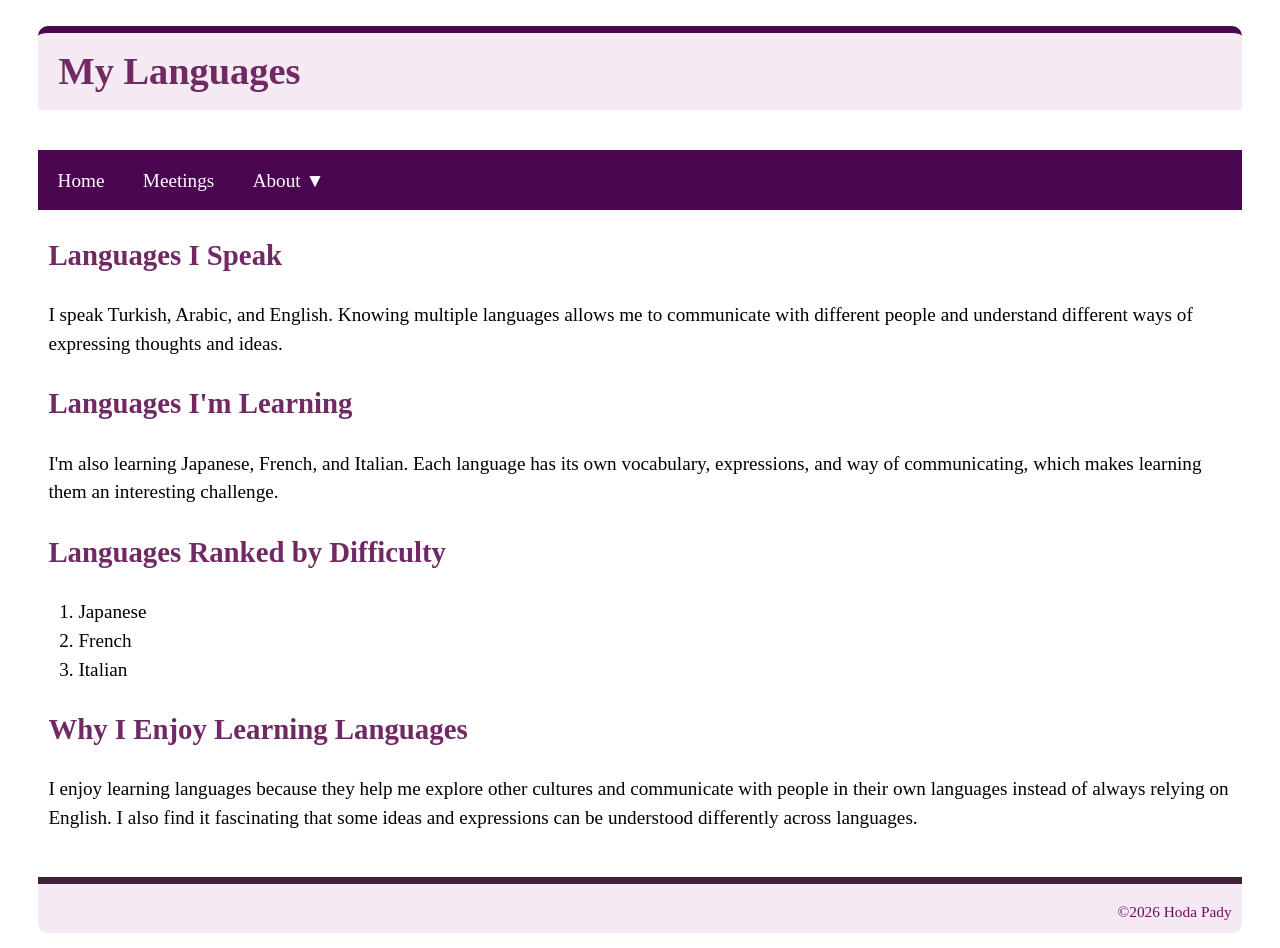
<file: Lab6/languages.html>
<!DOCTYPE html>
<html lang="en">
<head>
   <meta charset="utf-8">
   <meta name="viewport" content="width=device-width, initial-scale=1.0">
   <meta name="description"
 content="The sixth lab for CIS-130">

    <title>Lab6</title>
    <link rel="stylesheet" href="styles/main.css">
</head>

<body>
<header>
    <h1>My Languages</h1>
</header>

<nav class="navbar" aria-label="Main navigation">
    <ul class="menu">
        <li><a href="index.html">Home</a></li>
        <li><a href="meetings.html">Meetings</a></li>
        <li class="has-submenu">
             <a href="interests.html">About &#9660;</a>
                <ul class="submenu">
                <li><a href="interests.html">Interests</a></li>
                <li><a href="languages.html" aria-current="page" class="current">Languages</a></li>
            </ul>
        </li>
    </ul>
</nav>

<main>
    <h2>Languages I Speak</h2>
    <p>
        I speak Turkish, Arabic, and English. Knowing multiple
        languages allows me to communicate with different people
        and understand different ways of expressing thoughts and ideas.
    </p>

    <h2>Languages I'm Learning</h2>
    <p>
        I'm also learning Japanese, French, and Italian. Each language
        has its own vocabulary, expressions, and way of communicating,
        which makes learning them an interesting challenge.
    </p>

    <h2>Languages Ranked by Difficulty</h2>
        <ol>
        <li>Japanese</li>
        <li>French</li>
        <li>Italian</li>
        </ol>
    
    <h2>Why I Enjoy Learning Languages</h2>
    <p>
        I enjoy learning languages because they help me explore other
        cultures and communicate with people in their own languages
        instead of always relying on English. I also find it fascinating
        that some ideas and expressions can be understood differently
        across languages.
    </p>

</main>

<footer>
    <p id="copyright">&copy;2026 Hoda Pady</p>
</footer>

</body>
</html>
</file>
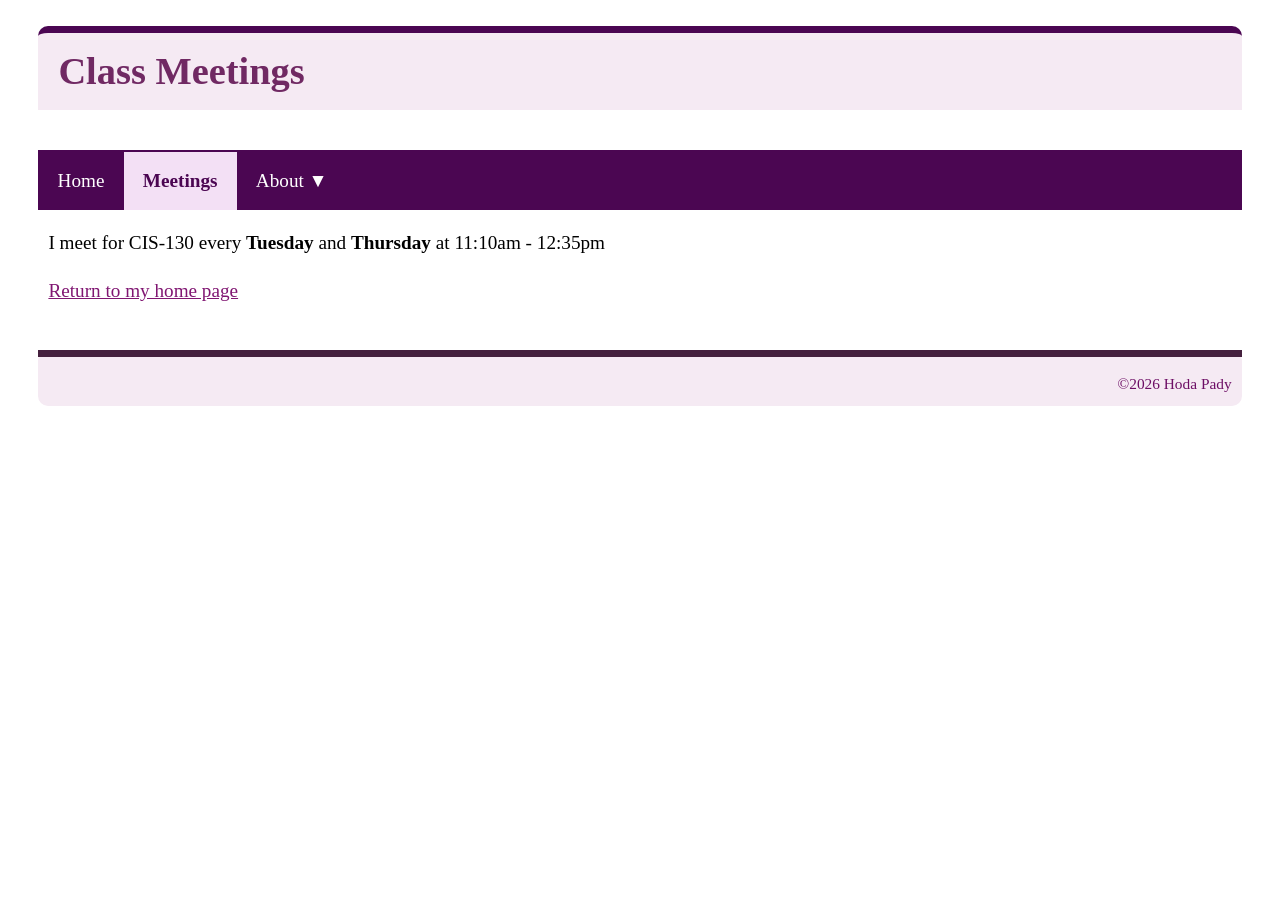
<file: Lab6/meetings.html>
<!DOCTYPE html>
<html lang="en">
   <head>
      <meta charset="utf-8">
      <meta name="viewport" content="width=device-width, initial-scale=1.0">
 
      <title>Lab6</title>
      <link rel="stylesheet" href="styles/main.css">
</head>

<body>
   <header>
      <h1>Class Meetings</h1>
   </header>
      
   <nav class="navbar" aria-label="Main navigation">
      <ul class="menu">
         <li><a href="index.html">Home</a></li>
         <li><a href="meetings.html" aria-current="page" class="current">Meetings</a></li>
         <li class="has-submenu">
            <a href="interests.html">About &#9660;</a>
            <ul class="submenu">
               <li><a href="interests.html">Interests</a></li>
                <li><a href="languages.html">Languages</a></li>
            </ul>
         </li>
      </ul>
   </nav>

   <main>
      <p>I meet for CIS-130 every <strong>Tuesday</strong> and <strong>Thursday</strong> at 11:10am - 12:35pm
      </p>
      <p>
         <a href="index.html">Return to my home page</a>
      </p>
   </main>
   
   <footer>
      <p id="copyright">&copy;2026 Hoda Pady</p>
   </footer>
</body>

</html>
</file>
<file: Lab2/styles/main.css>
:root {
 --primary-color: #670e62;
}

header {
padding-bottom: .75em;
border-bottom: 2px solid #4b0652;
}

img {
float: right;
margin-left: 1em;
}

main {
clear: left;
}


body {
font-family: 'Times New Roman', Times, Georgia, sans-serif;
font-size: 120%;
line-height: 1.5;
margin-left: 2em;
margin-right: 2em;
}

.important {
font-weight: bold;
color: #4b0652;
border-top: 2px solid #4b0652;
padding-top: .50em;
background-color: rgb(226, 230, 242);
}

.also {
border-bottom: 2px solid #4b0652;
padding-bottom: 2em;
}


h1 {
color: var(--primary-color);
font-size: 200%;
background-color: rgb(226, 230, 242);
}


h2 {
color: rgb(104, 10, 122);
font-size: 150%;
}


li:first-child {
font-weight: bold;
}



a:link {
color: rgb(128, 22, 114);
}

a:visited {
color: rgb(128, 22, 114);                      
}

a:hover,
a:focus {
color: red;
}

#copyright {
font-size: 80%;
border-top: 2px solid #4b0652;
padding-top: 1em;
color: rgb(89, 22, 128);
}


footer p {
text-align: right;
color: rgb(89, 22, 128);
font-size: 90%;
}
</file>
<file: Lab3/styles/main.css>
:root {
    --primary-color: #380500;
    --accent-color: #b50600;
}

html {
    min-height: 100%;
    background-image: linear-gradient(to bottom, white 0%, rgb(87, 17, 17) 200%);
}

body {
    font-family: Arial, Helvetica, sans-serif;
    line-height: 1.6;
    margin: 0;
    padding: 0;
    text-align: left;
}

header {
    background-color: var(--primary-color);
    color: #f5e5e3;
    padding: 10px;
    text-align: center;
    font-style: italic;
}

nav {
    background-color: var(--accent-color);
    padding: 10px;
    text-align: center;
    color: aquamarine;
}

nav a {
    margin: 0 10px;
    font-size: 1em;
    font-style: normal;
}


a:link {
    color: #381009;
}

a:visited {
    color: rgb(20, 20, 20);
}

a:hover,
a:focus {
    color: #65089f;
    
}

a:active {
    color: rgb(94, 115, 201);
}

main {
    width: 90%;
    max-width: 900px;
    margin: 20px auto;
}

main img {
    width: 400px;
    display: block;
    margin: 0 auto;
    padding-top: .75em;
    padding-bottom: 2em;
}

.image {
    width: 350px;
    float: right;
    margin: 0 0 10px 15px;
}

.image-left {
    width: 410px;
    float:left;
    margin: 0 15px 10px 0;
}

section {
    margin-bottom: 30px;
    padding: 15px;
    border-radius: 10px;
    border: 2px solid #8a0b0b;
    clear: both;
    background-color: rgb(252, 241, 241);
}


h1 {
    font-family:Verdana, Geneva, Tahoma, sans-serif;
    font-size: 70px; 
    font-style: normal;
    color: #e62005;
    margin: 0;
}

h2 {
    font-family: "Trebuchet MS", Arial, sans-serif;
    margin-top: 0;
}

p {
    margin: 10px 0;
}

ul {
    margin: 10px 0;
    padding-left: 30px;
}

.highlight {
    font-weight: bold;
}

#introduction p {
    line-height: 1.7;
}

#copyright {
    font-size: 80%;
}

footer {
    background-color: var(--primary-color);
    color: white;
    padding: 15px;
    text-align: left;
    margin-top: 20px;
    padding-left: 20px;
}
</file>
<file: Lab4/styles/main.css>
* {
    box-sizing: border-box;
}

:root {
    --primary-color: #702963;
    --background-color: #F5EAF3;
}

.content-box {
    padding: 1em;
    margin-bottom: 1em;
    border: 2px solid var(--primary-color);
    border-radius: 10px;
    background-color: var(--background-color);
}

.page-layout {
    display: flex;
    flex-direction: row;
    padding-top: 1em;
    align-items: flex-start;

}

.main-content {
    flex-basis: 60%;
    padding-right: 1.5em;
}

.sidebar {
    flex-basis: 40%;
    padding: 1em;
    border: 2px solid var(--primary-color);
    border-radius: 10px;
    background-color: var(--background-color);
}

header {
    padding-bottom: .75em;
    border-bottom: 2px solid #4b0652;
}

img {
    float: right;
    margin-left: 1em;
    border: 2px double #4b0652;
    border-radius: 10px;
    max-width: 100%;
}

main {
    clear: left;
}


body {
    font-family: 'Times New Roman', Times, Georgia, sans-serif;
    font-size: 120%;
    line-height: 1.5;
    margin-left: 2em;
    margin-right: 2em;
}

.important {
    font-weight: bold;
    color: #4b0652;
    padding: 10px;
}

.also {
    border-bottom: 5px solid #4b0652;
    padding-bottom: 2em;
    padding-left: 10px;
}


h1 {
    color: var(--primary-color);
    font-size: 200%;
    background-color: var(--background-color);
    border-top: 7px solid #4b0652;
    border-top-left-radius: 10px;
    border-top-right-radius: 10px;
    padding: 10px;
    padding-left: 20px;
}


h2 {
    color: #702963;
    font-size: 150%;
    padding-left: 10px;
}

h3 {
    color: rgb(101, 6, 95);
}

p {
    padding-left: 10px;
}

header p {
    padding-left: 10px;
}


li:first-child {
    font-weight: bold;
}


a:link {
    color: rgb(128, 22, 114);
}

a:visited {
    color: rgb(128, 22, 114);                      
}

a:hover,
a:focus {
    color: #da3b9a;
}

address {
    padding-left: 10px;
}

#copyright {
    font-size: 80%;
    border-top: 7px solid #45203E;
    padding-top: 1em;
    color: rgb(109, 14, 101);
}


footer p {
    text-align: right;
    color: rgb(109, 14, 101);
    font-size: 90%;
    padding-right: 10px;
    padding-bottom: 10px;
}

footer {
    background-color: var(--background-color);
    border-radius: 10px;
}
</file>
<file: Lab6/styles/main.css>
* {
    box-sizing: border-box;
}

:root {
    --primary-color: #702963;
    --background-color: #F5EAF3;
}

.content-box {
    padding: 1em;
    margin-bottom: 1em;
    border: 2px solid var(--primary-color);
    border-radius: 10px;
    background-color: var(--background-color);
}

.page-layout {
    display: flex;
    flex-direction: row;
    padding-top: 1em;
    align-items: flex-start;
}

.navbar { 
    background-color: #4b0652;  
}

.menu {
    display: flex;
    flex-wrap: wrap;
    justify-content: flex-start;
    list-style: none;
    margin: 0;
    padding: 0;
}

.menu > li {
    position: relative;
}

.submenu {
    display: none;
    position: absolute;
    top: 100%;
    left: 0;
    z-index: 10;
    min-width: 11rem;
    margin: 0;
    padding: 0;
    list-style: none;
    background-color: #4b0652;
}

.has-submenu:hover > .submenu,
.has-submenu:focus-within > .submenu {
    display: block;
}

.navbar a, 
.navbar a:link,
.navbar a:visited {
    display: block;
    padding: .75em 1em;
    color: white;
    text-decoration: none;
}

.navbar a:hover, 
.navbar a:focus-visible {
    color: white;
    text-decoration: underline;
    background-color: #670e62;
}

.navbar a.current {
    background-color: #f3e0f5;
    color: #4b0652;
    font-weight: bold;
}

.main-content {
    flex-basis: 60%;
    padding-right: 1.5em;
}

.sidebar {
    flex-basis: 40%;
    padding: 1em;
    border: 2px solid var(--primary-color);
    border-radius: 10px;
    background-color: var(--background-color);
}

header {
    padding-bottom: .75em;
    border-bottom: 2px solid #4b0652;
}

img {
    float: right;
    margin-left: 1em;
    border: 2px double #4b0652;
    border-radius: 10px;
    max-width: 100%;
}

main {
    clear: left;
    padding-bottom: 0.50em;
}

body {
    font-family: 'Times New Roman', Times, Georgia, sans-serif;
    font-size: 120%;
    line-height: 1.5;
    margin-left: 2em;
    margin-right: 2em;
}

.important {
    font-weight: bold;
    color: #4b0652;
    padding: 10px;
}

h1 {
    color: var(--primary-color);
    font-size: 200%;
    background-color: var(--background-color);
    border-top: 7px solid #4b0652;
    border-top-left-radius: 10px;
    border-top-right-radius: 10px;
    padding: 10px;
    padding-left: 20px;
}

h2 {
    color: #702963;
    font-size: 150%;
    padding-left: 10px;
}

h3 {
    color: rgb(101, 6, 95);
}

p {
    padding-left: 10px;
}

header p {
    padding-left: 10px;
}

a:link {
    color: rgb(128, 22, 114);
}

a:visited {
    color: rgb(128, 22, 114);                      
}

a:hover,
a:focus {
    color: #da3b9a;
}

address {
    padding-left: 10px;
}

#copyright {
    font-size: 80%;
    border-top: 7px solid #45203E;
    padding-top: 1em;
    color: rgb(109, 14, 101);
}

footer p {
    text-align: right;
    color: rgb(109, 14, 101);
    font-size: 90%;
    padding-right: 10px;
    padding-bottom: 10px;
}

footer {
    background-color: var(--background-color);
    border-radius: 10px;
}
</file>
